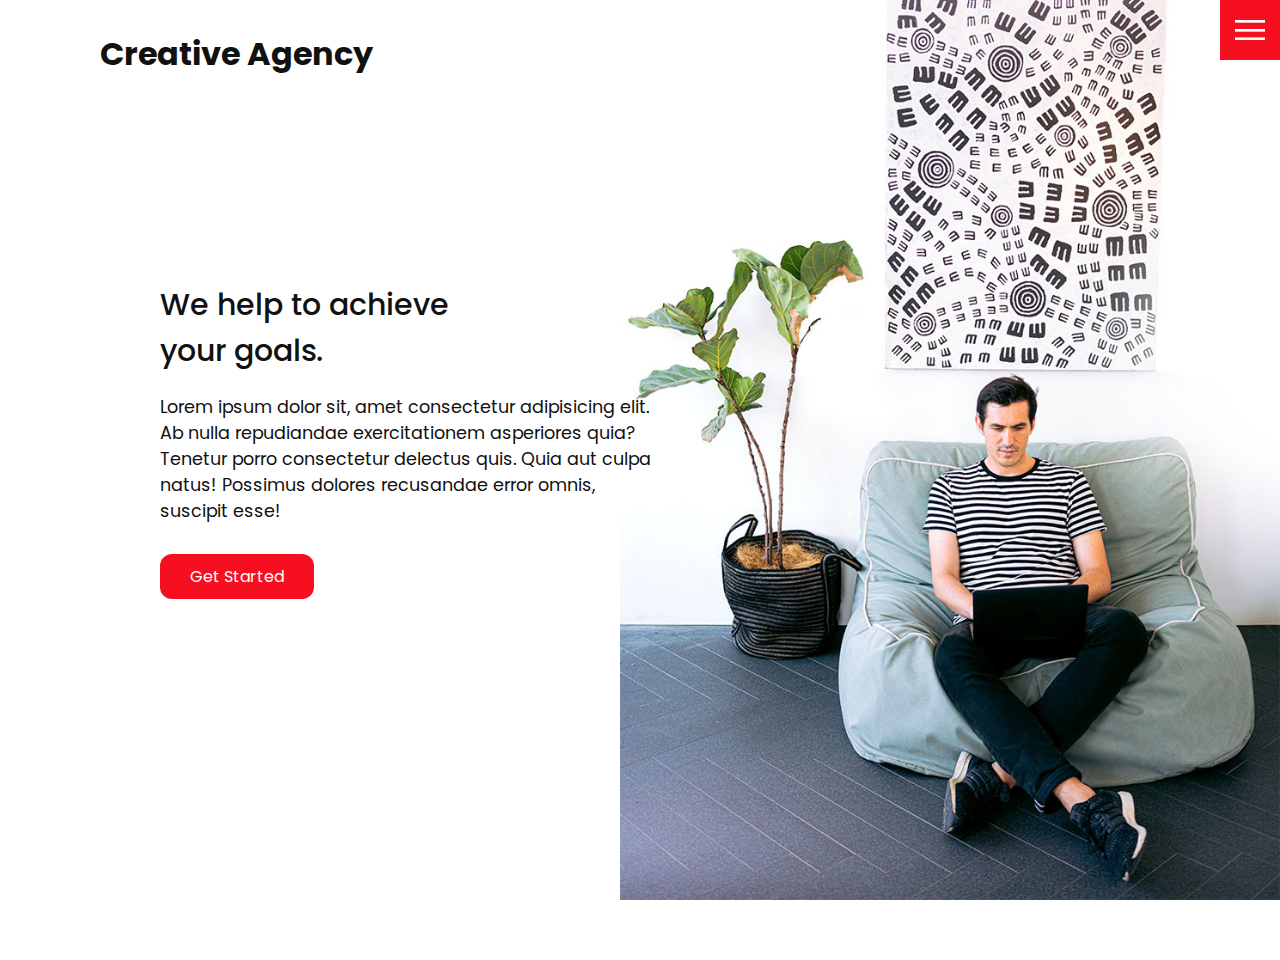
<file: index.html>
<!DOCTYPE html>
<html lang="en">
<head>

    <!-- Burdy's Portfolio -->
    <meta charset="UTF-8">
    <meta http-equiv="X-UA-Compatible" content="IE=edge">
    <meta name="viewport" content="width=device-width, initial-scale=1.0">
    <link rel="stylesheet" href="css/style.css">
    
    <title>Burdy's Portfolio</title>
</head>
<body>
    <header>
        <div class="logo">Creative Agency</div>
        <div class="toggle"></div>
        <div class="navigation">
            <ul>
                <li><a href="index.html">Home</a></li>
                <li><a href="services.html">Services</a></li>
                <li><a href="work.html">Work</a></li>
                <li><a href="contact.html">Contact Me</a></li>
            </ul>
            <div class="social-bar">
                <ul>
                    <li>
                        <a href="https://facebook.com">
                            <img src="img/facebook.png" target="_blank" alt="facebook">
                        </a>
                    </li>
                    <li>
                        <a href="https://twitter.com">
                            <img src="img/twitter.png" target="_blank" alt="twitter">
                        </a>
                    </li>
                    <li>
                        <a href="https://instagram.com">
                            <img src="img/instagram.png" target="_blank" alt="instagram">
                        </a>
                    </li>
                </ul>
                <a href="mailto:" class="email-icon">
                    <img src="img/email.png" alt="email">
                </a>
            </div>
        </div>
    </header>

    <section class="home">
        <img src="img/home-img.jpg" class="home-img" alt="Home">
        <div class="home-content">
            <h1>We help to achieve <br> your goals.</h1>
            <p>Lorem ipsum dolor sit, amet consectetur adipisicing elit. Ab nulla repudiandae exercitationem asperiores quia? Tenetur porro consectetur delectus quis. Quia aut culpa natus! Possimus dolores recusandae error omnis, suscipit esse!</p>
            <a href="contact.html" class="btn">Get Started</a>
        </div>
    </section>
    
    <script src="js/script.js"></script>
</body>
</html>
</file>
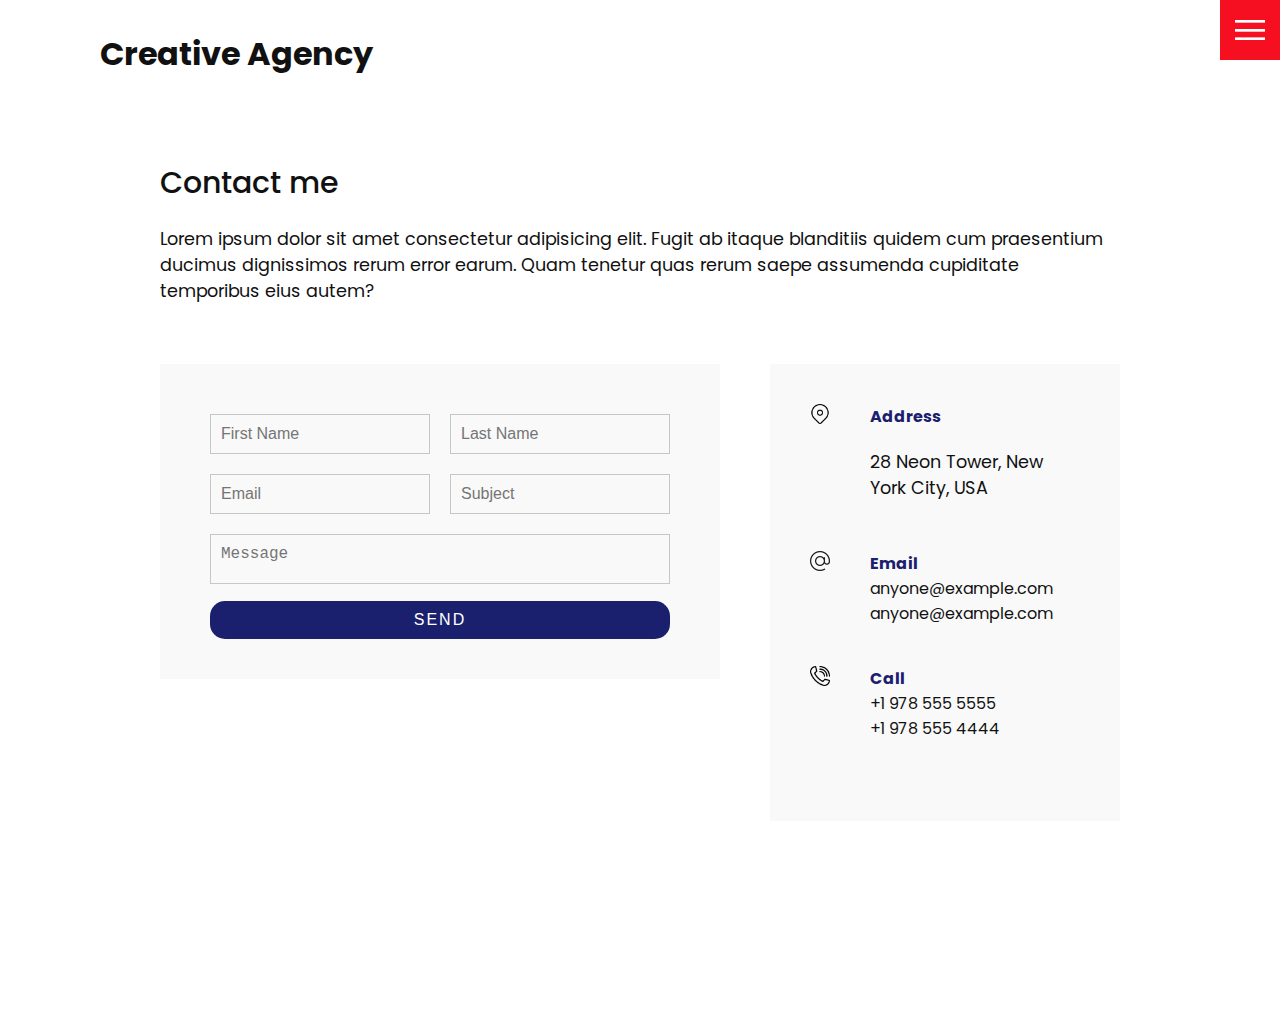
<file: contact.html>
<!DOCTYPE html>
<html lang="en">
<head>

    <!-- Burdy's Portfolio -->
    <meta charset="UTF-8">
    <meta http-equiv="X-UA-Compatible" content="IE=edge">
    <meta name="viewport" content="width=device-width, initial-scale=1.0">
    <link rel="stylesheet" href="css/style.css">
    
    <title>Burdy's Portfolio</title>
</head>
<body>
    <header>
        <div class="logo">Creative Agency</div>
        <div class="toggle"></div>
        <div class="navigation">
            <ul>
                <li><a href="index.html">Home</a></li>
                <li><a href="services.html">Services</a></li>
                <li><a href="work.html">Work</a></li>
                <li><a href="contact.html">Contact Me</a></li>
            </ul>
            <div class="social-bar">
                <ul>
                    <li>
                        <a href="https://facebook.com">
                            <img src="img/facebook.png" target="_blank" alt="facebook">
                        </a>
                    </li>
                    <li>
                        <a href="https://twitter.com">
                            <img src="img/twitter.png" target="_blank" alt="twitter">
                        </a>
                    </li>
                    <li>
                        <a href="https://instagram.com">
                            <img src="img/instagram.png" target="_blank" alt="instagram">
                        </a>
                    </li>
                </ul>
                <a href="mailto:" class="email-icon">
                    <img src="img/email.png" alt="email">
                </a>
            </div>
        </div>
    </header>

    <section>
        <div class="title">
            <h1>Contact me</h1>
            <p>Lorem ipsum dolor sit amet consectetur adipisicing elit. Fugit ab itaque blanditiis quidem cum praesentium ducimus dignissimos rerum error earum. Quam tenetur quas rerum saepe assumenda cupiditate temporibus eius autem?
            </p>
        </div>
        <div class="contact">
            <div class="contact-form">
                <form>
                    <div class="row">
                        <div class="input50">
                            <input type="text" placeholder="First Name">
                        </div>
                        <div class="input50">
                            <input type="text" placeholder="Last Name">
                        </div>
                    </div>
                    <div class="row">
                        <div class="input50">
                            <input type="text" placeholder="Email">
                        </div>
                        <div class="input50">
                            <input type="text" placeholder="Subject">
                        </div>
                    </div>
                    <div class="row">
                        <div class="input100">
                            <textarea placeholder="Message"></textarea>
                        </div>
                    </div>
                    <div class="row">
                        <div class="input100">
                            <input type="submit" value="Send">
                        </div>
                    </div>
                </form>
            </div>

            <div class="contact-info">
                <div class="info-box">
                    <img src="img/address.png" class="contact-icon" alt="address">
                    <div class="details">
                        <h4>Address</h4>
                        <p>28 Neon Tower, New York City, USA</p>
                    </div>
                </div>
                <div class="info-box">
                    <img src="img/email.png" class="contact-icon" alt="email">
                    <div class="details">
                        <h4>Email</h4>
                        <a href="mailto:anyone@example.com">anyone@example.com</a>
                        <a href="mailto:anyone@example.com">anyone@example.com</a>
                    </div>
                </div>
                <div class="info-box">
                    <img src="img/call.png" class="contact-icon" alt="call">
                    <div class="details">
                        <h4>Call</h4>
                        <a href="tel:+19785555555">+1 978 555 5555</a>
                        <br><a href="tel:+19785554444">+1 978 555 4444</a>
                    </div>
                </div>
            </div>
        </div>
    </section>
    
    <script src="js/script.js"></script>
</body>
</html>
</file>
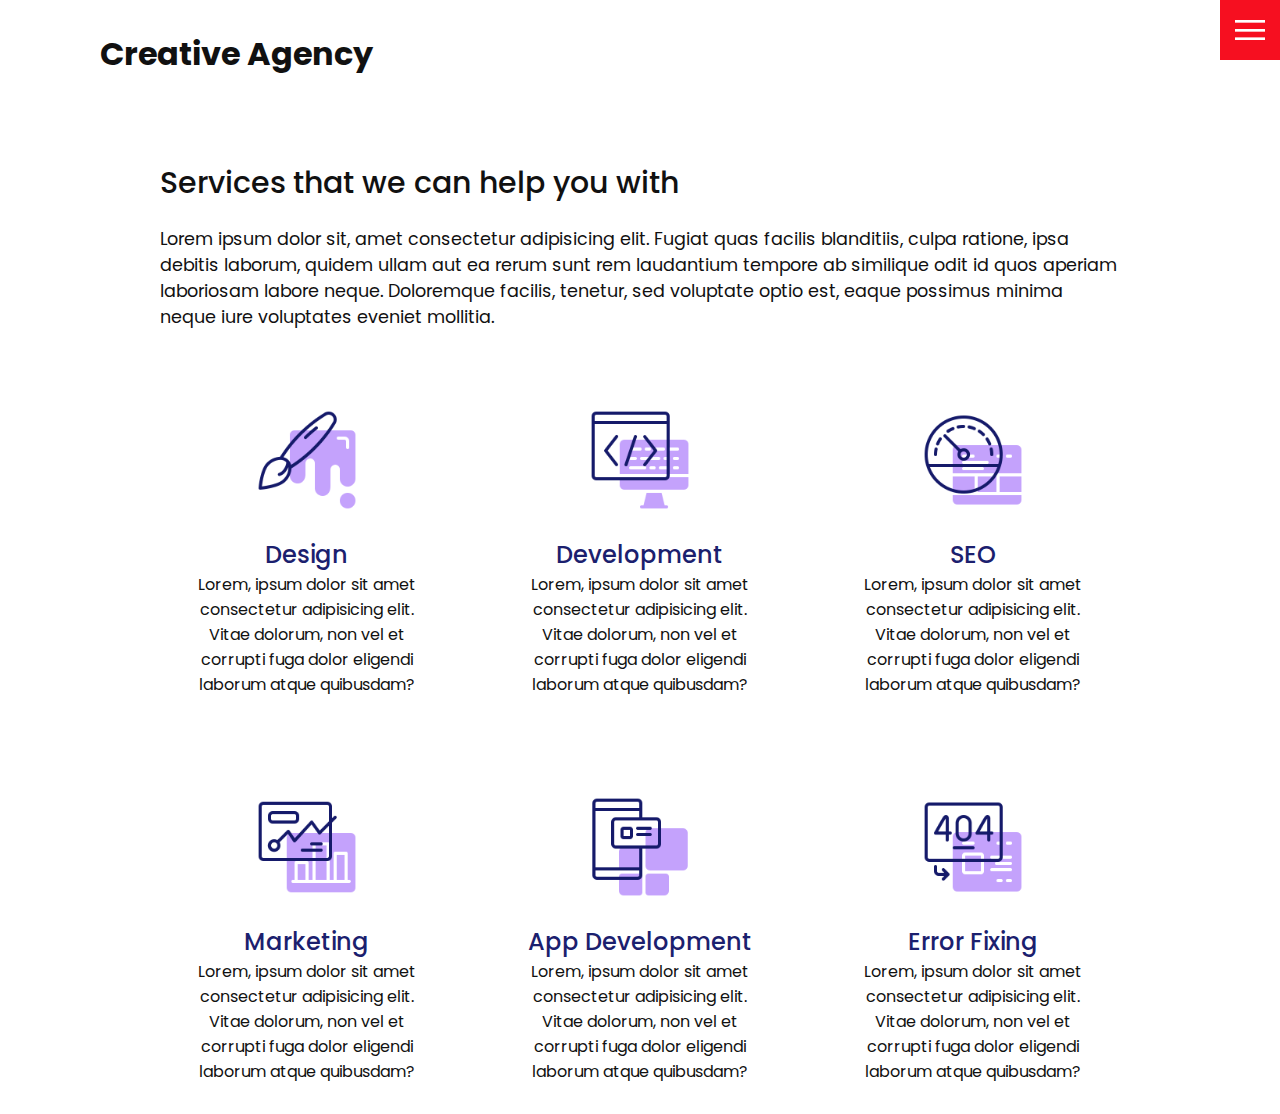
<file: services.html>
<!DOCTYPE html>
<html lang="en">
<head>

    <!-- Burdy's Portfolio -->
    <meta charset="UTF-8">
    <meta http-equiv="X-UA-Compatible" content="IE=edge">
    <meta name="viewport" content="width=device-width, initial-scale=1.0">
    <link rel="stylesheet" href="css/style.css">
    
    <title>Burdy's Portfolio</title>
</head>
<body>
    <header>
        <div class="logo">Creative Agency</div>
        <div class="toggle"></div>
        <div class="navigation">
            <ul>
                <li><a href="index.html">Home</a></li>
                <li><a href="services.html">Services</a></li>
                <li><a href="work.html">Work</a></li>
                <li><a href="contact.html">Contact Me</a></li>
            </ul>
            <div class="social-bar">
                <ul>
                    <li>
                        <a href="https://facebook.com">
                            <img src="img/facebook.png" target="_blank" alt="facebook">
                        </a>
                    </li>
                    <li>
                        <a href="https://twitter.com">
                            <img src="img/twitter.png" target="_blank" alt="twitter">
                        </a>
                    </li>
                    <li>
                        <a href="https://instagram.com">
                            <img src="img/instagram.png" target="_blank" alt="instagram">
                        </a>
                    </li>
                </ul>
                <a href="mailto:" class="email-icon">
                    <img src="img/email.png" alt="email">
                </a>
            </div>
        </div>
    </header>

    <section>
        <div class="title">
            <h1>Services that we can help you with</h1>
            <p>Lorem ipsum dolor sit, amet consectetur adipisicing elit. Fugiat quas facilis blanditiis, culpa ratione, ipsa debitis laborum, quidem ullam aut ea rerum sunt rem laudantium tempore ab similique odit id quos aperiam laboriosam labore neque. Doloremque facilis, tenetur, sed voluptate optio est, eaque possimus minima neque iure voluptates eveniet mollitia.</p>
        </div>
        <div class="services">
            <div class="service">
                <div class="icon">
                    <img src="img/001.png" alt="icon">
                </div>
                <h2>Design</h2>
                Lorem, ipsum dolor sit amet consectetur adipisicing elit. Vitae dolorum, non vel et corrupti fuga dolor eligendi laborum atque quibusdam?
            </div>
            <div class="service">
                <div class="icon">
                    <img src="img/002.png" alt="icon">
                </div>
                <h2>Development</h2>
                Lorem, ipsum dolor sit amet consectetur adipisicing elit. Vitae dolorum, non vel et corrupti fuga dolor eligendi laborum atque quibusdam?
            </div>
            <div class="service">
                <div class="icon">
                    <img src="img/003.png" alt="icon">
                </div>
                <h2>SEO</h2>
                Lorem, ipsum dolor sit amet consectetur adipisicing elit. Vitae dolorum, non vel et corrupti fuga dolor eligendi laborum atque quibusdam?
            </div>
            <div class="service">
                <div class="icon">
                    <img src="img/004.png" alt="icon">
                </div>
                <h2>Marketing</h2>
                Lorem, ipsum dolor sit amet consectetur adipisicing elit. Vitae dolorum, non vel et corrupti fuga dolor eligendi laborum atque quibusdam?
            </div>
            <div class="service">
                <div class="icon">
                    <img src="img/005.png" alt="icon">
                </div>
                <h2>App Development</h2>
                Lorem, ipsum dolor sit amet consectetur adipisicing elit. Vitae dolorum, non vel et corrupti fuga dolor eligendi laborum atque quibusdam?
            </div>
            <div class="service">
                <div class="icon">
                    <img src="img/006.png" alt="icon">
                </div>
                <h2>Error Fixing</h2>
                Lorem, ipsum dolor sit amet consectetur adipisicing elit. Vitae dolorum, non vel et corrupti fuga dolor eligendi laborum atque quibusdam?
            </div>
        </div>
    </section>
    
    <script src="js/script.js"></script>
</body>
</html>
</file>
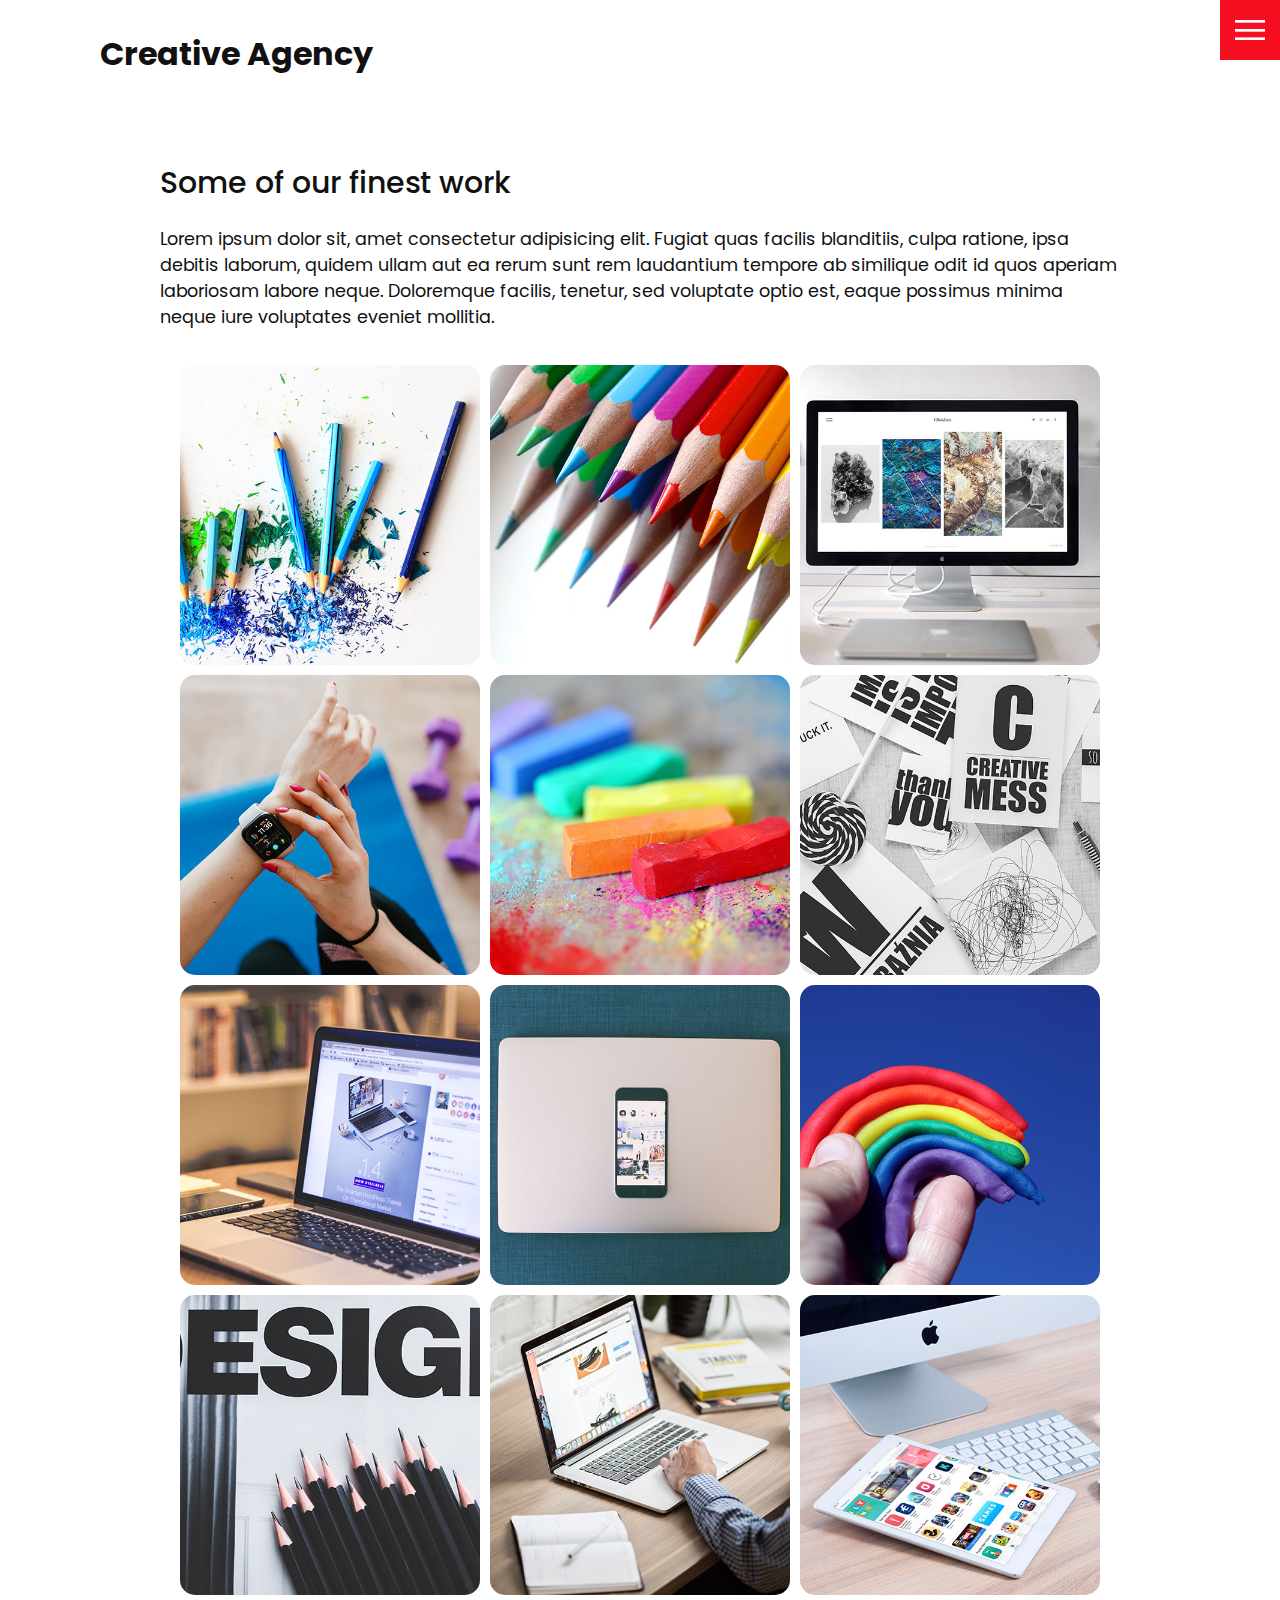
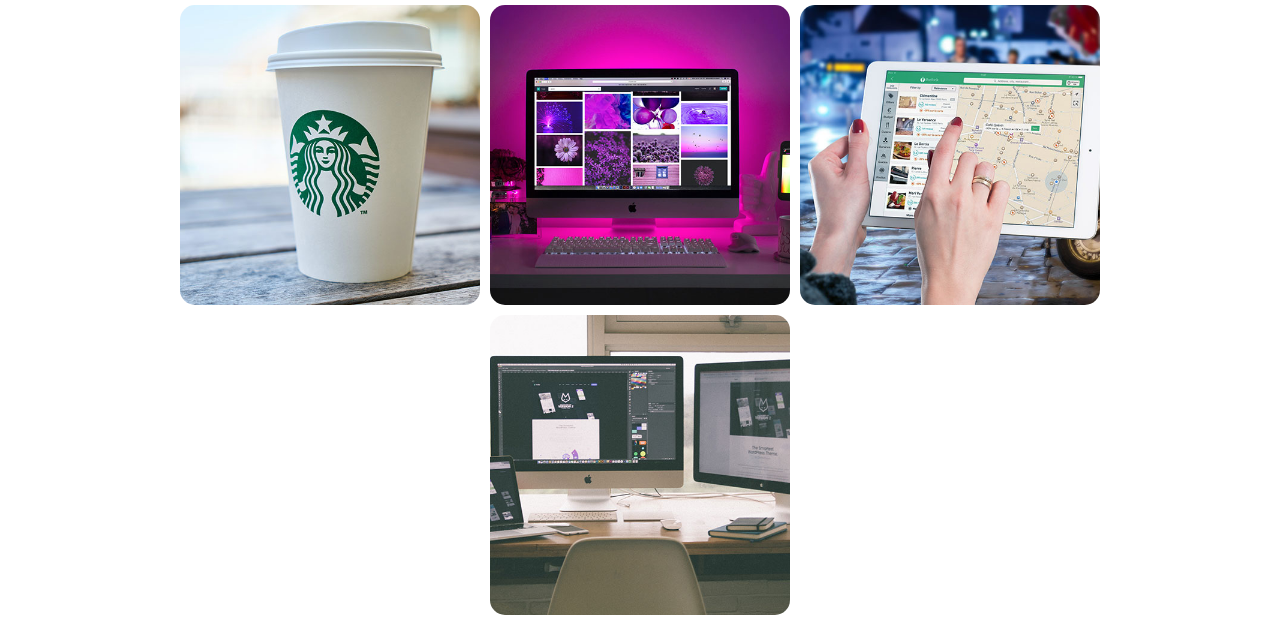
<file: work.html>
<!DOCTYPE html>
<html lang="en">
<head>

    <!-- Burdy's Portfolio -->
    <meta charset="UTF-8">
    <meta http-equiv="X-UA-Compatible" content="IE=edge">
    <meta name="viewport" content="width=device-width, initial-scale=1.0">
    <link rel="stylesheet" href="css/style.css">
    
    <title>Burdy's Portfolio</title>
</head>
<body>
    <header>
        <div class="logo">Creative Agency</div>
        <div class="toggle"></div>
        <div class="navigation">
            <ul>
                <li><a href="index.html">Home</a></li>
                <li><a href="services.html">Services</a></li>
                <li><a href="work.html">Work</a></li>
                <li><a href="contact.html">Contact Me</a></li>
            </ul>
            <div class="social-bar">
                <ul>
                    <li>
                        <a href="https://facebook.com">
                            <img src="img/facebook.png" target="_blank" alt="facebook">
                        </a>
                    </li>
                    <li>
                        <a href="https://twitter.com">
                            <img src="img/twitter.png" target="_blank" alt="twitter">
                        </a>
                    </li>
                    <li>
                        <a href="https://instagram.com">
                            <img src="img/instagram.png" target="_blank" alt="instagram">
                        </a>
                    </li>
                </ul>
                <a href="mailto:" class="email-icon">
                    <img src="img/email.png" alt="email">
                </a>
            </div>
        </div>
    </header>

    <section>
        <div class="title">
            <h1>Some of our finest work</h1>
            <p>Lorem ipsum dolor sit, amet consectetur adipisicing elit. Fugiat quas facilis blanditiis, culpa ratione, ipsa debitis laborum, quidem ullam aut ea rerum sunt rem laudantium tempore ab similique odit id quos aperiam laboriosam labore neque. Doloremque facilis, tenetur, sed voluptate optio est, eaque possimus minima neque iure voluptates eveniet mollitia.</p>
        </div>

        <div class="portfolio">
            <div class="item">
                <img src="img/portfolio-item1.jpg" alt="portfolio work">
                <div class="action">
                    <a href="#">Launch</a>
                </div>
            </div>
            <div class="item">
                <img src="img/portfolio-item2.jpg" alt="portfolio work">
                <div class="action">
                    <a href="#">Launch</a>
                </div>
            </div>
            <div class="item">
                <img src="img/portfolio-item3.jpg" alt="portfolio work">
                <div class="action">
                    <a href="#">Launch</a>
                </div>
            </div>
            <div class="item">
                <img src="img/portfolio-item4.jpg" alt="portfolio work">
                <div class="action">
                    <a href="#">Launch</a>
                </div>
            </div>
            <div class="item">
                <img src="img/portfolio-item5.jpg" alt="portfolio work">
                <div class="action">
                    <a href="#">Launch</a>
                </div>
            </div>
            <div class="item">
                <img src="img/portfolio-item6.jpg" alt="portfolio work">
                <div class="action">
                    <a href="#">Launch</a>
                </div>
            </div>
            <div class="item">
                <img src="img/portfolio-item7.jpg" alt="portfolio work">
                <div class="action">
                    <a href="#">Launch</a>
                </div>
            </div>
            <div class="item">
                <img src="img/portfolio-item8.jpg" alt="portfolio work">
                <div class="action">
                    <a href="#">Launch</a>
                </div>
            </div>
            <div class="item">
                <img src="img/portfolio-item9.jpg" alt="portfolio work">
                <div class="action">
                    <a href="#">Launch</a>
                </div>
            </div>
            <div class="item">
                <img src="img/portfolio-item10.jpg" alt="portfolio work">
                <div class="action">
                    <a href="#">Launch</a>
                </div>
            </div>
            <div class="item">
                <img src="img/portfolio-item11.jpg" alt="portfolio work">
                <div class="action">
                    <a href="#">Launch</a>
                </div>
            </div>
            <div class="item">
                <img src="img/portfolio-item12.jpg" alt="portfolio work">
                <div class="action">
                    <a href="#">Launch</a>
                </div>
            </div>
            <div class="item">
                <img src="img/portfolio-item13.jpg" alt="portfolio work">
                <div class="action">
                    <a href="#">Launch</a>
                </div>
            </div>
            <div class="item">
                <img src="img/portfolio-item14.jpg" alt="portfolio work">
                <div class="action">
                    <a href="#">Launch</a>
                </div>
            </div>
            <div class="item">
                <img src="img/portfolio-item15.jpg" alt="portfolio work">
                <div class="action">
                    <a href="#">Launch</a>
                </div>
            </div>
            <div class="item">
                <img src="img/portfolio-item16.jpg" alt="portfolio work">
                <div class="action">
                    <a href="#">Launch</a>
                </div>
            </div>
        </div>
    </section>
    
    <script src="js/script.js"></script>
</body>
</html>
</file>
<file: css/style.css>
@import url('https://fonts.googleapis.com/css2?family=Poppins:wght@200;300;400;500;600;700;800;900&display=swap');

:root {
    --primary-color: #f60f20;
    --secondary-color: #1b206e;
}

/* Base Styles */
* {
    box-sizing: border-box;
    margin: 0;
    padding: 0;
}

html, body {
    font-family: 'Poppins', sans-serif;
    color: #111;
}

h1 {
    font-size: 30px;
    font-weight: 500;
}

p {
    margin: 20px 0 10px 0;
    font-size: 1.1rem;
}

section {
   display: flex;
   flex-direction: column;
   height: 100vh;
   align-items: center;
   padding: 100px;
   margin: 60px;
}

section.home {
    flex-direction: row;
    margin-top: 0;
}


/* Button */
.btn {
    display: inline-block;
    background: var(--primary-color);
    color: #fff;
    text-decoration: none;
    padding: 10px 30px;
    margin: 20px 0;
    border: 0;
    border-radius: 12px;
}

.btn:hover {
    transform: scale(0.98);
}

.logo {
    position: absolute;
    top: 30px;
    left: 100px;
    font-size: 2rem;
    font-weight: 700;
    z-index: 20;
}


/* Toggle */
.toggle {
    position: fixed;
    top: 0;
    right: 0;
    width: 60px;
    height: 60px;
    background: var(--primary-color) url(../img/menu.png);
    background-size: 30px;
    background-repeat: no-repeat;
    background-position: center;
    z-index: 20;
    cursor: pointer;
}

.toggle.active {
    background: var(--primary-color) url(../img/close.png);
    background-size: 25px;
    background-repeat: no-repeat;
    background-position: center;
}


/* Navigation */
.navigation {
    position: fixed;
    top: 0;
    left: 100%;
    width: 100%;
    height: 100%;
    background-color: #fff;
    z-index: 15;
    display: flex;
    justify-content: center;
    align-items: center;
}

.navigation.active {
    left: 0;
}

.navigation ul {
    position: relative;
}

.navigation ul li {
    position: relative;
    list-style: none;
    text-align: center;
}

.navigation ul li a {
    font-size: 2.2rem;
    color: #111;
    text-decoration: none;
    font-weight: 300;
}

.navigation ul li a:hover {
    color: var(--primary-color);
}

.navigation .social-bar {
    position: absolute;
    top: 0;
    left: 0;
    width: 60px;
    height: 100%;
    display: flex;
    justify-content: center;
    align-items: center;
}

.navigation .social-bar a {
    display: inline-block;
    transform: scale(0.5);
}

.navigation .email-icon {
    position: absolute;
    bottom: 20px;
    transform: scale(0.5);
}


/* Homepage */
.home-content {
    position: relative;
    padding-right: 100px;
    z-index: 10;
    max-width: 600px;
}

.home-img {
    position: absolute;
    bottom: 0;
    right: 0;
    height: 110%;
}



/* --Services Page-- */
.services {
    margin-top: 40px;
    display: grid;
    grid-template-columns: repeat(3, 1fr);
    gap: 40px;
    text-align: center;
}

.services .service {
    padding: 30px;
}

.services .service:hover {
    box-shadow: 0 10px 30px rgba(0, 0, 0, 0.1);
    border-radius: 15px;
}

.services .service h2 {
    font-size: 24px;
    font-weight: 500;
    margin-top: 20px;
    color: var(--secondary-color);
}

.services .service .icon img {
    max-width: 100px;
}

/* Work Page */
.portfolio {
    display: flex;
    flex-wrap: wrap;
    justify-content: center;
    margin-top: 20px;
}

.portfolio .item {
    position: relative;
    width: 300px;
    height: 300px;
    margin: 5px;
}

.portfolio .item img {
    width: 100%;
    height: 100%;
    border-radius: 15px;
}

.portfolio .item .action {
    position: absolute;
    top: 0;
    left: 0;
    width: 100%;
    height: 100%;
    background: rgba(0, 0, 0, 0.8);
    display: flex;
    justify-content: center;
    align-items: center;
    opacity: 0;
    transition: 0.5s;
    border-radius: 15px;
}

.portfolio .item:hover .action {
    opacity: 1;
}

.portfolio .item .action a {
    display: inline-block;
    color: #fff;
    text-decoration: none;
    border: 1px solid #fff;
    padding: 5px 15px;
}

/* Contact me page */
.contact {
    position: relative;
    width: 100%;
    margin-top: 50px;
    display: flex;
    justify-content: space-between;
    align-items: flex-start;
}

.contact-form {
    position: relative;
    background: #f9f9f9;
    width: calc(100% - 400px);
    padding: 40px 40px 40px;
}

.contact-form form {
    width: 100%;
}

.contact-form .row {
    width: 100%;
    display: flex;
}

.contact-form .input50 {
    width: 50%;
    margin: 0 10px;
}

.contact-form .input100 {
    width: 100%;
    margin: 0 10px;
}

.contact-form .row input,
.contact-form .row textarea {
    position: relative;
    border: 1px solid rgba(0, 0, 0, 0.2);
    color: #111;
    background: transparent;
    width: 100%;
    padding: 10px;
    outline: none;
    font-size: 16px;
    font-weight: 300;
    margin: 10px 0;
    resize: none;
}

.contact-form .row textarea {
    height: 50px;
}

.contact-form .row input[type='submit'] {
    background-color: var(--secondary-color);
    color: #fff;
    margin: 0;
    text-transform: uppercase;
    letter-spacing: 2px;
    font-weight: 300;
    border: 0;
    cursor: pointer;
    border-radius: 15px;
}


.contact-info {
    width: 350px;
    background-color: #f9f9f9;
    padding: 40px 40px 40px;
}

.contact-info .info-box {
    display: flex;
    align-items: flex-start;
    margin-bottom: 40px;
}

.contact-info .info-box .contact-icon {
    width: 20px;
    margin-right: 40px;
}

.contact-info .info-box .details h4{
    color: var(--secondary-color);
}

.contact-info .info-box .details p,
.contact-info .info-box .details a {
    color: #111;
    text-decoration: none;
}

/* Home Media Query */
@media(max-width: 1068px) {
    .home-img {
        display: none;
    }

    .logo {
        top: 10px;
        left: 40px;
        font-size: 1.5rem;
    }

    section {
        padding: 100px 40px;
    }

    .navigation ul li a {
        font-size: 2rem;
    }

    .services {
        grid-template-columns: repeat(2, 1fr);
    }

    .contact {
        flex-direction: column;
    }

    .contact-form {
        width: 100%;
        padding: 30px 30px 30px;
    }
    .contact-form .row {
        flex-direction: column;
    }

    .contact-form .input50,
    .contact-form .input100 {
        width: 100%;
        margin: 0;
    }

    .contact-info {
        width: 100%;
        margin-top: 40px;
        padding: 30px 30px 30px;
    }
}

@media(max-width: 768px) {
    .services {
        grid-template-columns: 1fr;
    }

    .services .service {
        box-shadow: 0 10px 30px rgba(0, 0, 0, 0.1);
        border-radius: 15px;
    }
}
</file>
